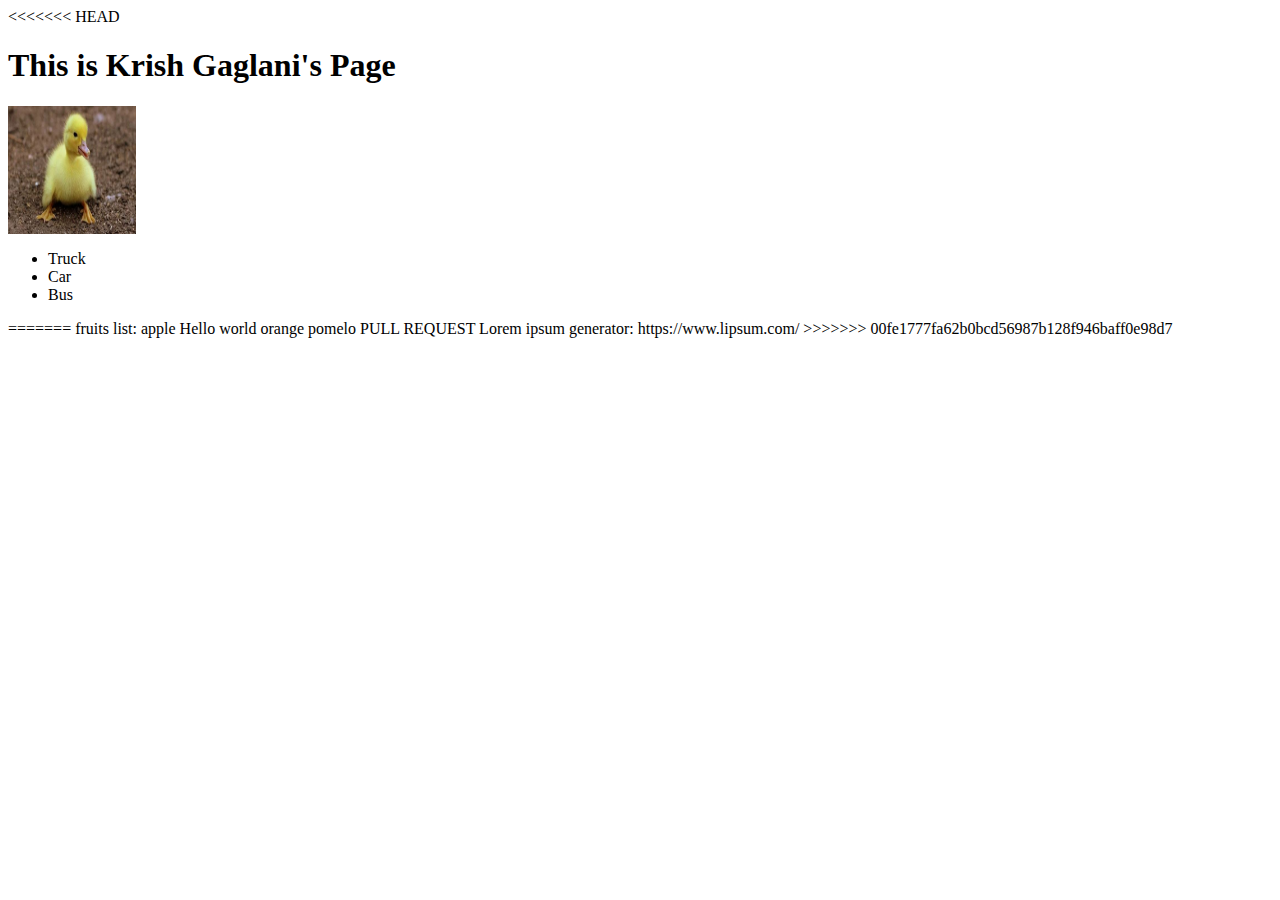
<file: public/lab_1/index.html>
<<<<<<< HEAD
<html>
  <head>
    <meta charset="utf-8">
    <html lang="en-us">
    <title>Krish Gaglani's Page </title>
    <h1>This is Krish Gaglani's Page</h1>
  </head>
  <body>
    <img src="duckling.png" alt="Duckling" style="width:128px;height:128px;">
    <ul>
        <li>Truck</li>
        <li>Car</li>
        <li>Bus</li>
    </ul>
  </body>
</html>
=======
    fruits list:
    apple
    Hello world
    orange
    pomelo
    PULL REQUEST
    Lorem ipsum generator: https://www.lipsum.com/
>>>>>>> 00fe1777fa62b0bcd56987b128f946baff0e98d7
</file>
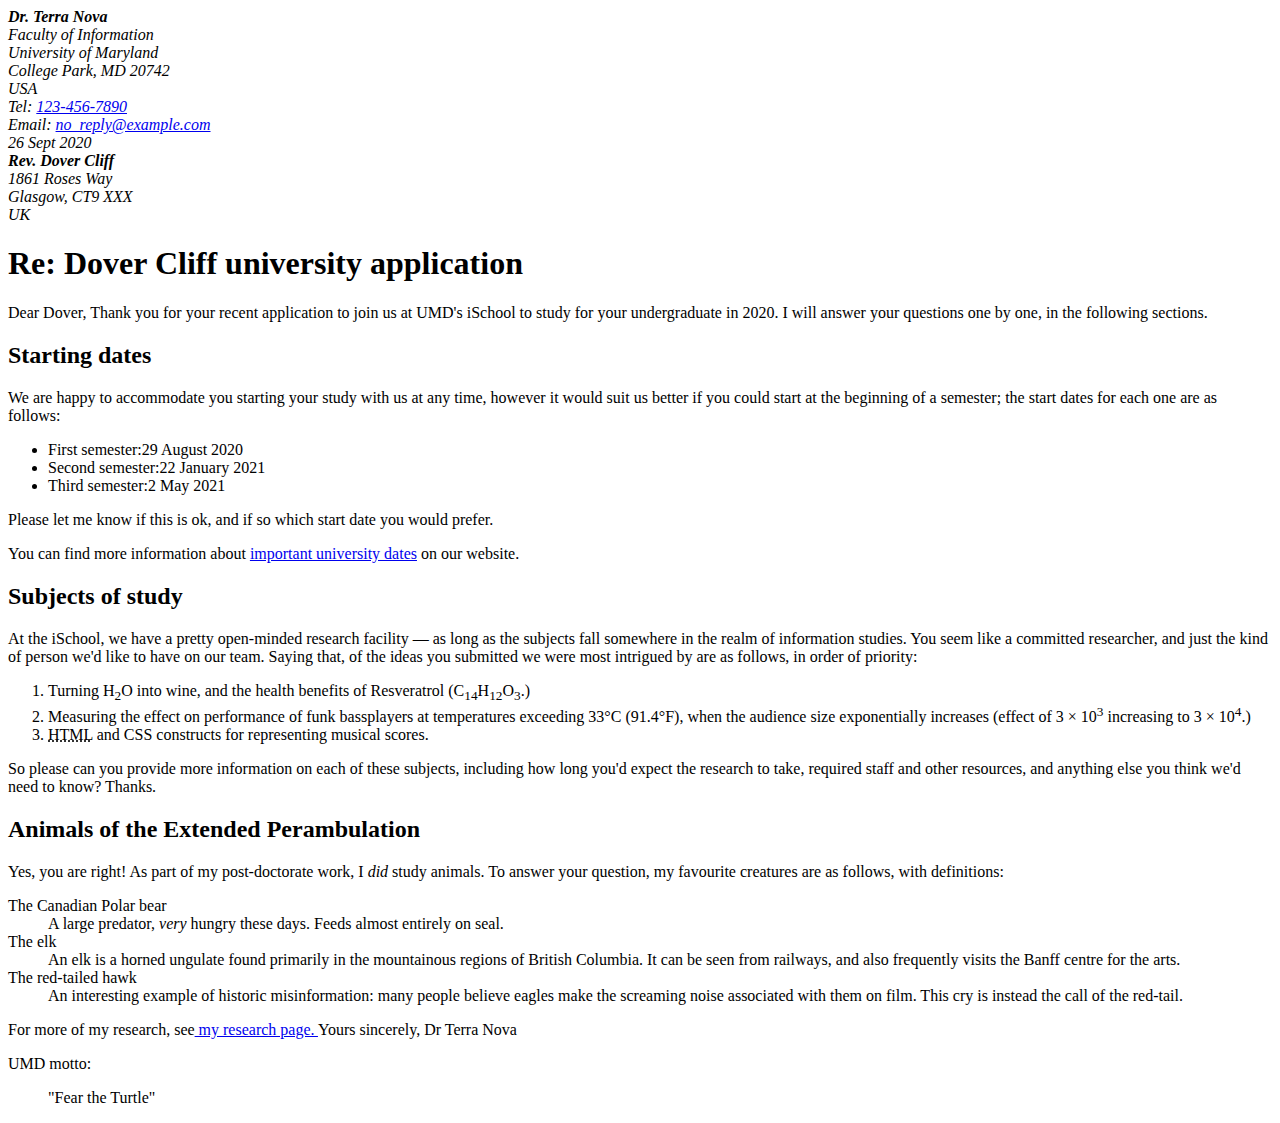
<file: public/lab_2/index.html>
<!DOCTYPE html>
<html lang="en">
       <head>
       <meta charset="utf-8">
       <meta name="author" content="Krish Gaglani">
       <title>Letter Markup</title> 
       </head>
<body>
    
<address>
<strong>Dr. Terra Nova</strong><br>
Faculty of Information<br>
University of Maryland<br>
College Park, MD 20742<br>
USA<br>
Tel: <a href="/tel:/g">123-456-7890</a><br>
Email: <a href="/mailto:/g">no_reply@example.com</a><br>

26 Sept 2020

</address>

<address>
<strong>Rev. Dover Cliff</strong><br>
1861 Roses Way<br>
Glasgow, CT9 XXX<br>
UK<br>
</address>

<h1><strong>Re: Dover Cliff university application</strong></h1>
    <p>
    Dear Dover,

    Thank you for your recent application to join us at UMD's iSchool to study for your undergraduate in 2020. I will answer your questions one by one, in the following sections.
    </p>
    <h2><strong>Starting dates</strong></h2>

    <p>
    We are happy to accommodate you starting your study with us at any time, however it would suit us better if you could start at the beginning of a semester; the start dates for each one are as follows:
    </p>

    <p>
    <ul>
        <li>First semester:<time datetime="2018-07-07T20:00:00">29 August 2020</time></li>
        <li>Second semester:<time datetime="2018-07-07T20:00:00">22 January 2021</time></li>
        <li>Third semester:<time datetime="2018-07-07T20:00:00">2 May 2021</time></li>
    </ul> 
    </p>

    <p>
    Please let me know if this is ok, and if so which start date you would prefer.
    </p>

    <p>
    You can find more information about <a href="https://research.umd.edu/">important university dates</a> on our website.
    </p>

    <h2><strong>Subjects of study</strong></h2>
    At the iSchool, we have a pretty open-minded research facility — as long as the subjects fall somewhere in the realm of information studies. You seem like a committed researcher, and just the kind of person we'd like to have on our team. Saying that, of the ideas you submitted we were most intrigued by are as follows, in order of priority:

    <p>
    <ol>
        <li>Turning H<sub>2</sub>O into wine, and the health benefits of Resveratrol (C<sub>14</sub>H<sub>12</sub>O<sub>3</sub>.)</li>
        <li>Measuring the effect on performance of funk bassplayers at temperatures exceeding 33°C (91.4°F), when the audience size exponentially increases (effect of 3 × 10<sup>3</sup> increasing to 3 × 10<sup>4</sup>.)</li>
        <li><abbr title="Hypertext Markup Language">HTML</abbr> and <abbr title="Cascading Style Sheets"></abbr>CSS</abbr> constructs for representing musical scores.</li>
    </ol> 
    </p>

    <p>
    So please can you provide more information on each of these subjects, including how long you'd expect the research to take, required staff and other resources, and anything else you think we'd need to know? Thanks.
    </p>

    <h2><strong>Animals of the Extended Perambulation</strong></h2>
    Yes, you are right! As part of my post-doctorate work, I <em>did</em> study animals. To answer your question, my favourite creatures are as follows, with definitions:

    <p>
    <dl>
    <dt>The Canadian Polar bear</dt>
    <dd>A large predator, <em>very</em> hungry these days. Feeds almost entirely on seal.</dd>
    <dt>The elk</dt>
    <dd>An elk is a horned ungulate found primarily in the mountainous regions of British Columbia. It can be seen from railways, and also frequently visits the Banff centre for the arts.</dd>
    <dt>The red-tailed hawk</dt>
    <dd>An interesting example of historic misinformation: many people believe eagles make the screaming noise associated with them on film. This cry is instead the call of the red-tail.</dd>
    </dl>
    </p>

    <p>
    For more of my research, see<a href="http://umd.edu"> my research page. </a>

    Yours sincerely,

    Dr Terra Nova
    </p>

    


    UMD motto:<blockquote >"Fear the Turtle"</blockquote>

</p>
</body>
</html>
</file>
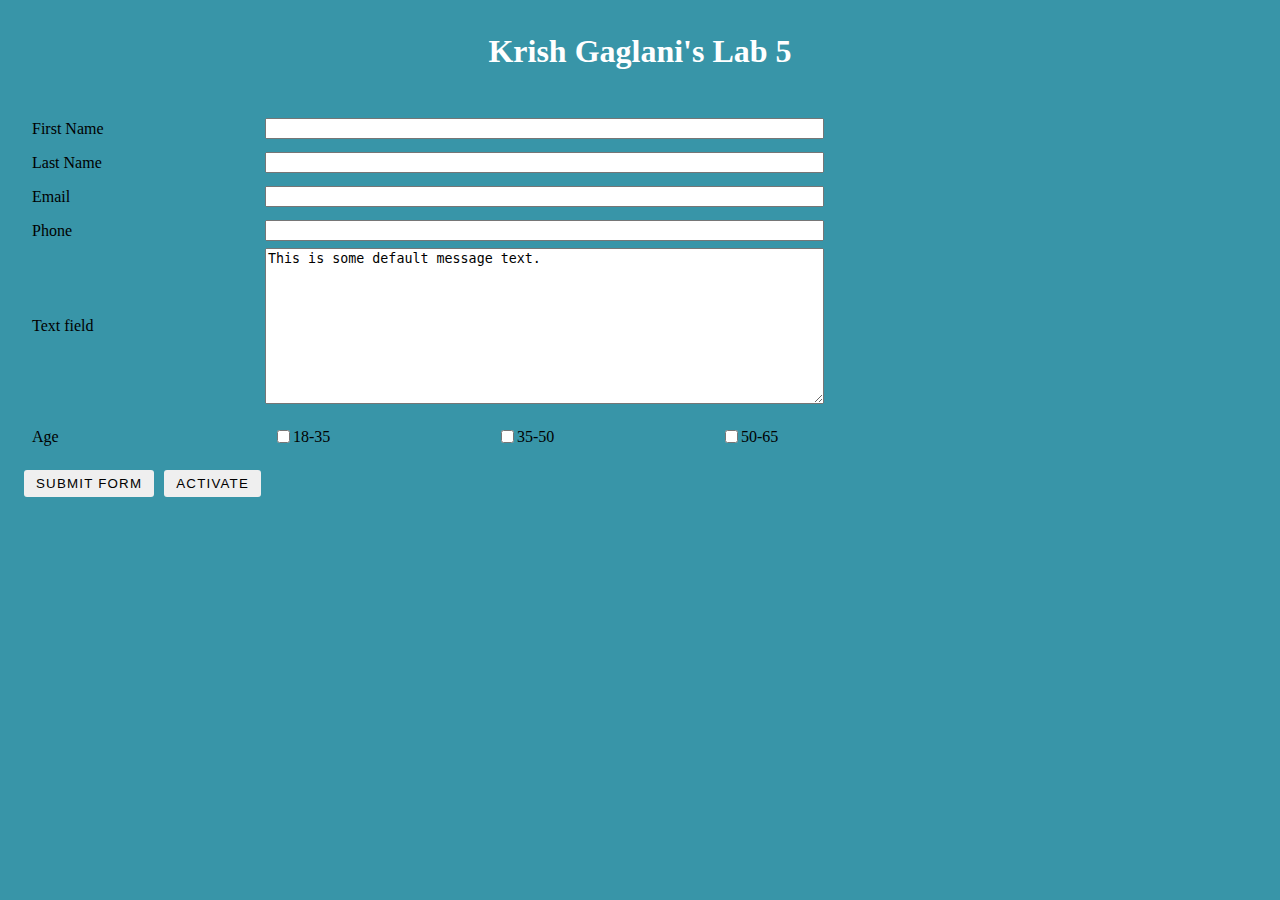
<file: public/lab_5/index.html>
<!DOCTYPE html>
<html lang="en">
<head>
    <title class="tname">Krish Gaglani's Lab 5</title>
    <link rel="stylesheet" type="text/css" href="styles.css" />
</head>
<body>
    <div class="wrapper">
        <div class="container">
            <div class="header">
                <h1 class="hname">Krish Gaglani's Lab 5</h1>
            </div>
            <form action="/api" method="post">
                <ul class="flex-outer">
                    <li><label for="fname">First Name</label>
                        <input type="text" name="first-name" id="fname"></li>
                    <li><label for="lname">Last Name</label>
                        <input type="text" name="last-name" id="lname"></li>
                    <li><label for="email">Email</label>
                        <input type="email" name="email" id="email"></li>
                    <li><label for="phone">Phone</label>
                        <input type="tel" name="phone" id="phone"></li>
                    <li><label for="message">Text field</label>
                        <textarea name="message" id="message" cols="33" rows="10">This is some default message text.</textarea></li>
                    <li>
                        <p class="checkbox-list-label">
                            Age
                        </p>
                        <ul class='flex-inner'>
                            <li><input type="checkbox" id="eighteen-thirtyfive">
                                <label class="cbone" for="eighteen-thirtyfive">18-35</label></li>
                            <li><input type="checkbox" id="thirtyfive-fifty">
                                <label class="cbone" for="thirtyfive-fifty">35-50</label></li>
                            <li><input type="checkbox" id="fifty-sixtyfive">
                                <label class="cbone" for="fifty-sixtyfive">50-65</label></li>
                        </ul>
                    </li>
                    <li>
                        <button class="button" name="submit_button" type="submit">Submit form</button>
                        <button class="button" name="Activate" type="button" onclick="testFunction()">Activate</button>
                    </li>
                </ul>
            </form>
        </div>
    </div>
<script type="text/javascript">
//var fruits = ["apple", "orange", "cherry"]; 
//fruits.forEach(myFunction);
var fruits = ['grapes','apple','pear']

    function testFunction(item, index) {
        fetch('/api')
        .then((response) => response.text())
        .then((response) => {
            console.log(response);
        })
        //code to assign first output of port3000
        var hname = document.querySelector('.hname').innerHTML = "Krish Header"; 
        var tname = document.querySelector('.tname').innerHTML = "Krish Title"; 
        
        var background_color = document.querySelector('body').style.backgroundColor="red";
        var marginSize = document.querySelector(".flex-outer").style.margin = "0 auto";
   
        //var fruitchange = document.querySelectorAll(".flex-outer").innerHTML = index + ":" + item + "<br>"; 
        var age_name = document.querySelector('.cbone').innerHTML = "fruits";      
        
        var lname = document.querySelectorAll('.cbone')
    
        for (i = 0; i < lname.length; i++) {
        lname[i].innerHTML = fruits[i];


        } 


        }
</script> 
</body>
</html>
</file>
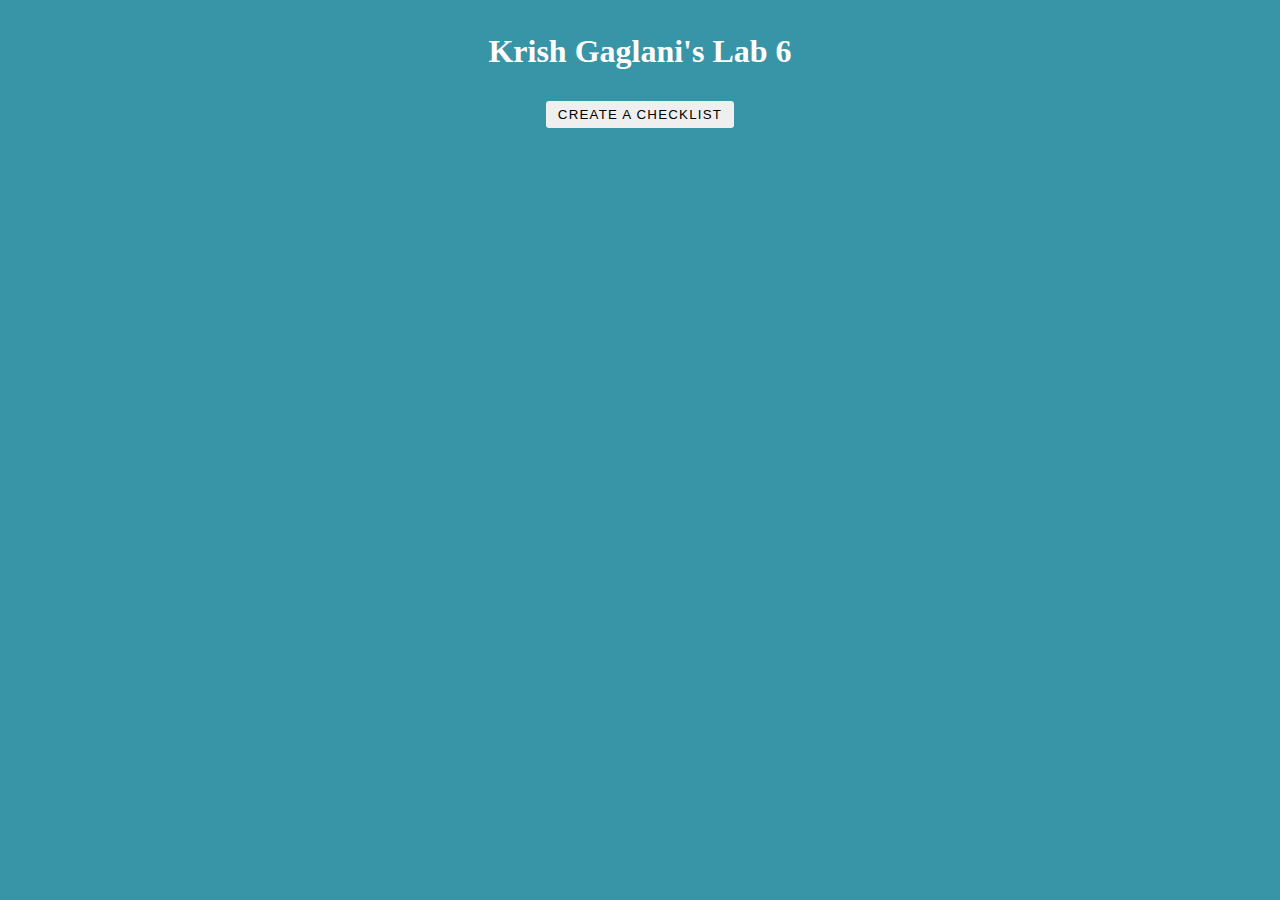
<file: public/lab_6/index.html>
<!DOCTYPE html>
<html lang="en">
  <head>
    <title>Krish Gaglani's Lab 6</title>
    <link rel="stylesheet" type="text/css" href="styles.css" />
    <script
      src="https://code.jquery.com/jquery-3.5.1.slim.min.js"
      integrity="sha256-4+XzXVhsDmqanXGHaHvgh1gMQKX40OUvDEBTu8JcmNs="
      crossorigin="anonymous"
    ></script>
  </head>
  <body>
    <div class="wrapper">
      <div class="container flex-outer">
        <div class="header">
          <h1>Krish Gaglani's Lab 6</h1>
        </div>
        <form>
          <button
            type="submit"
            class="submitButton"
            name="submitButton"
          >Create A Checklist</button>
        </form>
      </div>
    </div>
    <script src="script.js"></script>
  </body>
</html>
</file>
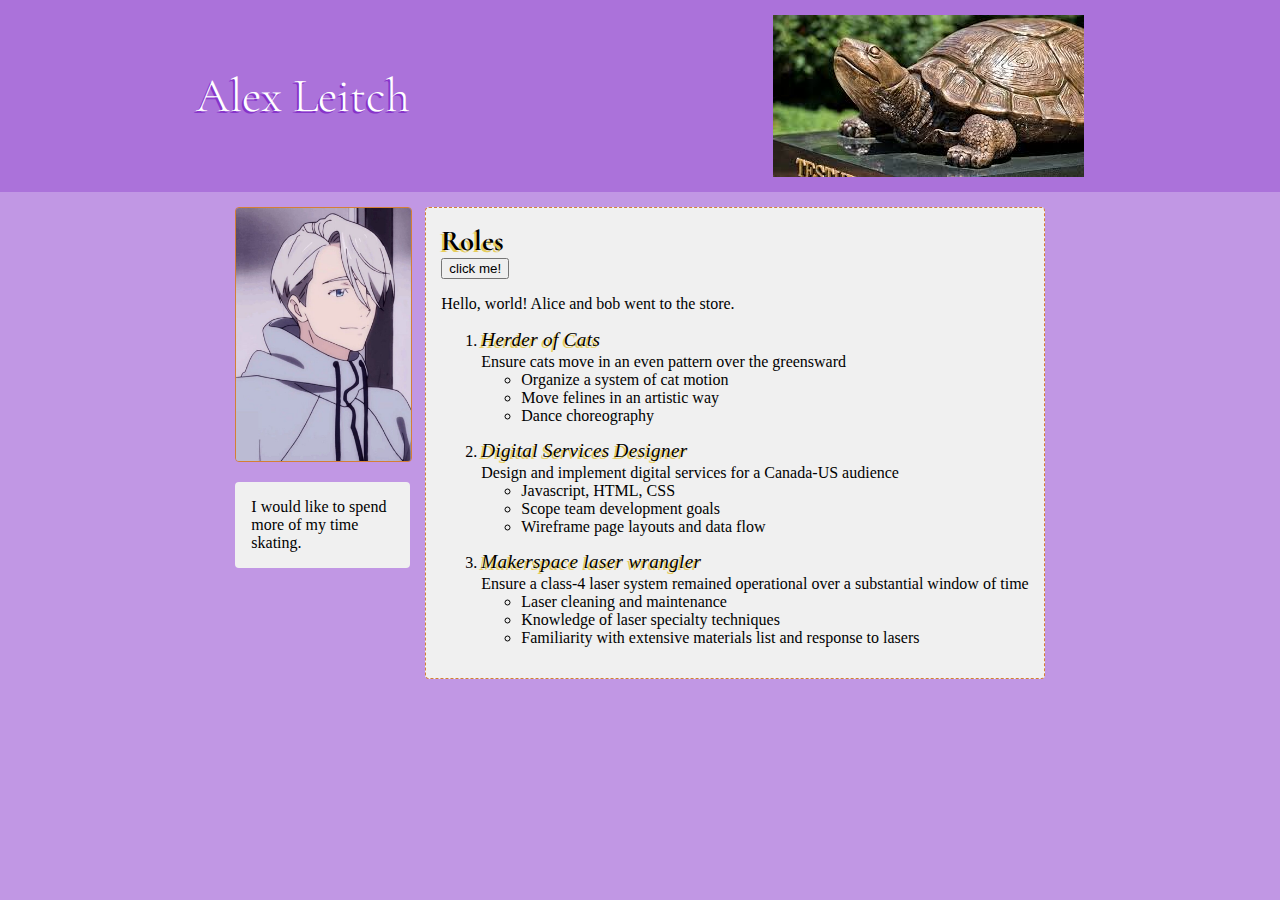
<file: public/answer_key/asst-1/index.html>
<!DOCTYPE html>
<html lang="en">

<head>
    <title>Alex Leitch demo resume</title>
    <link rel="stylesheet" type="text/css" href="styles.css" />
    <link href="https://fonts.googleapis.com/css2?family=Cormorant+Garamond:ital,wght@0,300;1,600&family=Sansita+Swashed:wght@300;700&display=swap" rel="stylesheet">
</head>

<body>
    <div class="header">
        <h1>Alex Leitch</h1>
        <img class="logo" src="testudo.jpeg" alt="The UMD tortoise"/>
    </div>
    <div class="wrapper">
        <div class="container">
            <div class="one">
                <img class="image" src="viktor.jpg" alt="Viktor, a character from Yuri on Ice"/>
                <p>I would like to spend more of my time skating.</p>
            </div>
            <div class="two">
                <h2 class="rolesTitle">Roles</h2>
                <button type="button" onclick="clickMe()">click me!</button>
                <p>
                    Hello, world! Alice and bob went to the store.
                </p>
                <ol>
                    <li>
                        <h2 class="jobtitle">Herder of Cats</h2>
                        <div class="jobdesc">Ensure cats move in an even pattern over the greensward</div>
                        <ul class="resp">
                            <li>Organize a system of cat motion</li>
                            <li>Move felines in an artistic way</li>
                            <li>Dance choreography</li>
                        </ul>
                    </li>
                    <li>
                        <h2 class="jobtitle">Digital Services Designer</h2>
                        <div class="jobdesc">Design and implement digital services for a Canada-US audience</div>
                        <ul class="resp">
                            <li>Javascript, HTML, CSS</li>
                            <li>Scope team development goals</li>
                            <li>Wireframe page layouts and data flow</li>
                        </ul>
                    </li>
                    <li>
                        <h2 class="jobtitle">Makerspace laser wrangler</h2>
                        <div class="jobdesc">Ensure a class-4 laser system remained operational over a substantial
                            window of
                            time</div>
                        <ul class="resp">
                            <li>Laser cleaning and maintenance</li>
                            <li>Knowledge of laser specialty techniques</li>
                            <li>Familiarity with extensive materials list and response to lasers</li>
                        </ul>
                    </li>
                </ol>

            </div>
        </div>
    </div>
    <script>
        function clickMe() {
            const RolesHeader = document.querySelector('.rolesTitle');
            console.log(RolesHeader);
            RolesHeader.innerHTML ="<h3>Hello World </h3>";
        }
    </script>
</body>

</html>
</file>
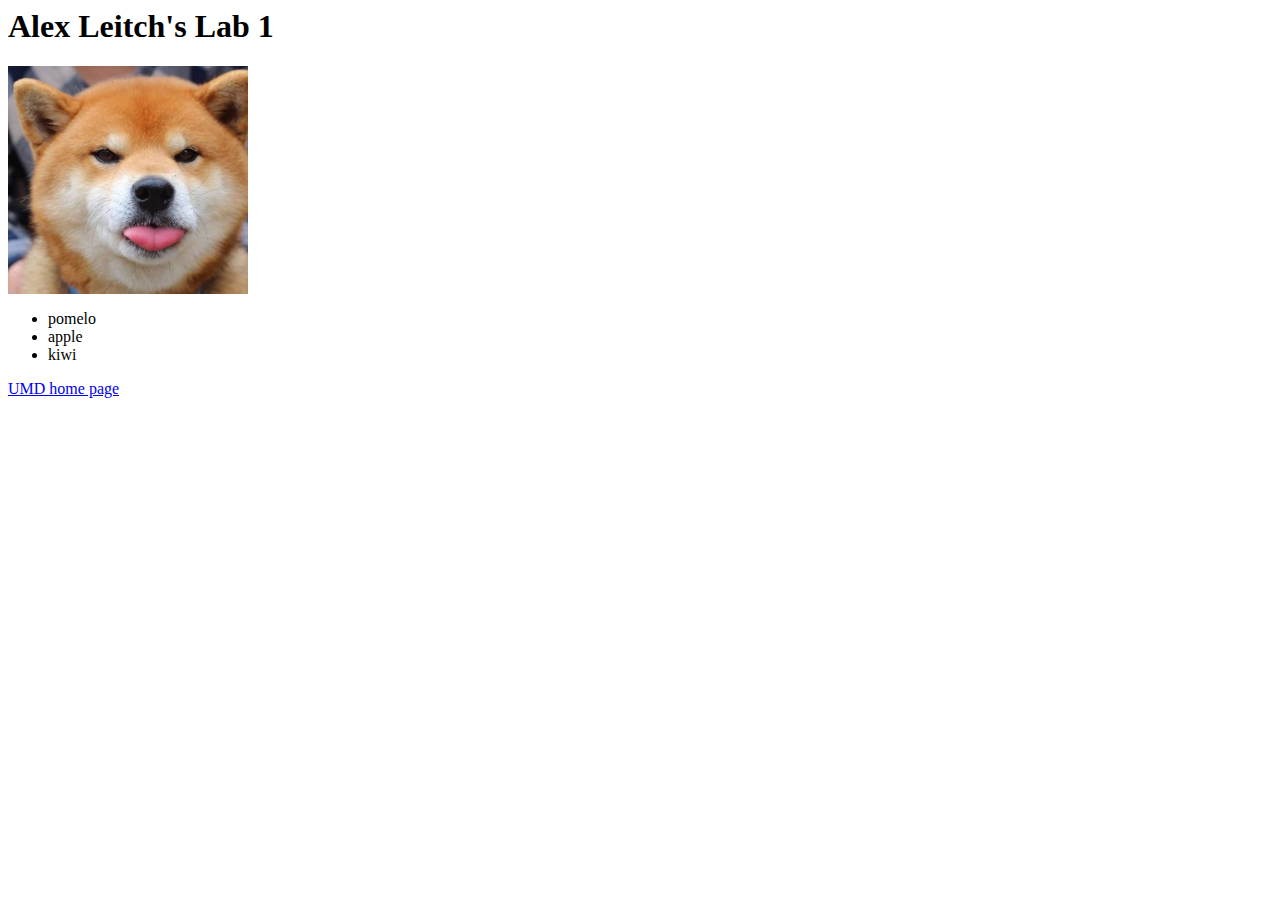
<file: public/answer_key/lab_1/index.html>
<html lang="en">
    <head>
        <title>Alex Leitch's Lab 1</title>
    </head>
    <body>
        <h1>Alex Leitch's Lab 1</h1>
        <img width="240" src="inu.png" alt="Shiba inu tongue stuck out"/><br />
        <ul>
            <li>pomelo</li>
            <li>apple</li>
            <li>kiwi</li>
        </ul>
        <a href="https://umd.edu">UMD home page</a>
    </body>
</html>
</file>
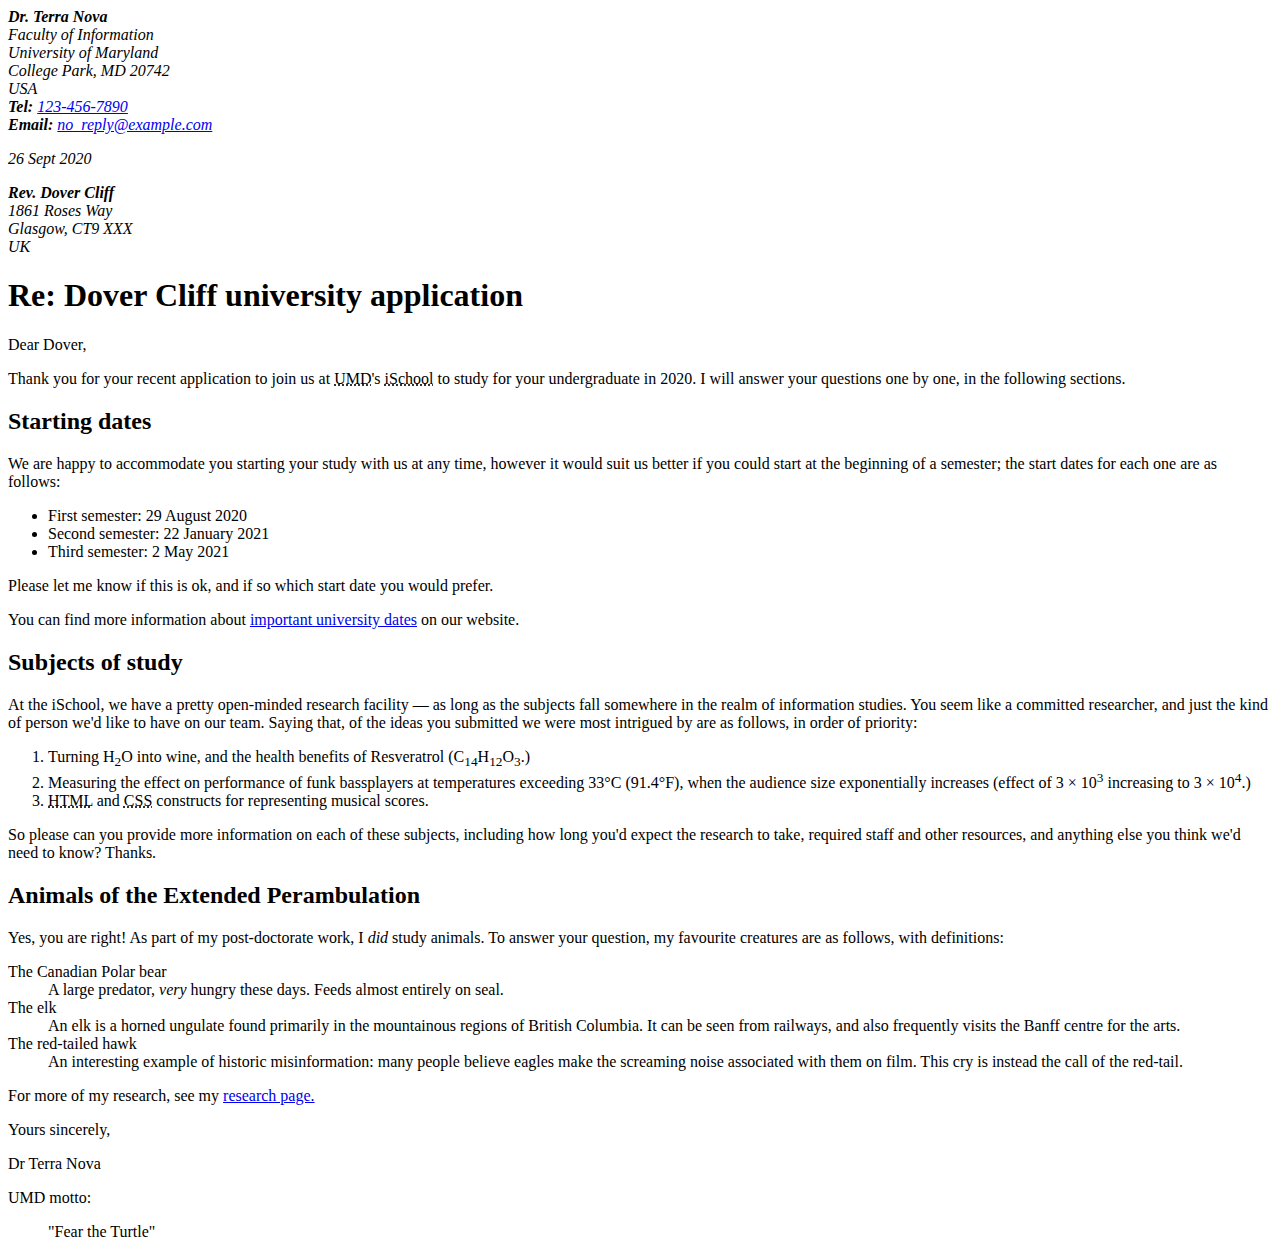
<file: public/answer_key/lab_2/index.html>
<!DOCTYPE html>
<html lang='en'>
    <head>
      <title>Lab 2</title>
      <meta name="author" content="Alex Leitch"/>
    </head>
    <body>
      <address>
      <strong>Dr. Terra Nova</strong><br />
      Faculty of Information<br />
      University of Maryland<br />
      College Park, MD 20742<br />
      USA<br />
      <strong>Tel:</strong>
      <a href="tel:1234567890">123-456-7890</a
      ><br />
      <strong>Email:</strong>
      <a href="mailto:no_reply@example.com">no_reply@example.com</a>

      <p><time datetime="2020-09-26">26 Sept 2020</time></p>
    </address>

    <address>
      <strong>Rev. Dover Cliff</strong><br />
      1861 Roses Way<br />
      Glasgow, CT9 XXX<br />
      UK
    </address>

    <h1>Re: Dover Cliff university application</h1>

    <p>Dear Dover,</p>

    <p>
      Thank you for your recent application to join us at
      <abbr title="University of Maryland">UMD</abbr>'s
      <abbr title="College of Information Studies">iSchool</abbr> to study for
      your undergraduate in 2020. I will answer your questions one by one, in
      the following sections.
    </p>

    <h2>Starting dates</h2>

    <p>
      We are happy to accommodate you starting your study with us at any time,
      however it would suit us better if you could start at the beginning of a
      semester; the start dates for each one are as follows:
    </p>

    <ul>
      <li>First semester: <time datetime="2020-08-29">29 August 2020</time></li>
      <li>
        Second semester: <time datetime="2021-01-22">22 January 2021</time>
      </li>
      <li>Third semester: <time datetime="2021-05-02">2 May 2021</time></li>
    </ul>

    <p>
      Please let me know if this is ok, and if so which start date you would
      prefer.
    </p>

    <p>
      You can find more information about
      <a
        href="http://example.com/"
        title="University of Maryland&#39;s Academic Calander"
        >important university dates</a
      >
      on our website.
    </p>

    <h2>Subjects of study</h2>

    <p>
      At the iSchool, we have a pretty open-minded research facility — as long
      as the subjects fall somewhere in the realm of information studies. You
      seem like a committed researcher, and just the kind of
      person we'd like to have on our team. Saying that, of the ideas you
      submitted we were most intrigued by are as follows, in order of priority:
    </p>

    <ol>
      <li>
        Turning H<sub>2</sub>O into wine, and the health benefits of Resveratrol
        (C<sub>14</sub>H<sub>12</sub>O<sub>3</sub>.)
      </li>
      <li>
        Measuring the effect on performance of funk bassplayers at temperatures
        exceeding 33°C (91.4°F), when the audience size exponentially increases
        (effect of 3 × 10<sup>3</sup> increasing to 3 × 10<sup>4</sup>.)
      </li>
      <li>
        <abbr title="hypertext Markup Language">HTML</abbr> and
        <abbr title="Cascading Style Sheets">CSS</abbr> constructs for
        representing musical scores.
      </li>
    </ol>

    <p>
      So please can you provide more information on each of these subjects,
      including how long you'd expect the research to take, required staff and
      other resources, and anything else you think we'd need to know? Thanks.
    </p>

    <h2>Animals of the Extended Perambulation</h2>

    <p>
      Yes, you are right! As part of my post-doctorate work, I
      <em>did</em> study animals. To answer your question, my favourite
      creatures are as follows, with definitions:
    </p>

    <dl>
      <dt>The Canadian Polar bear</dt>
      <dd>
        A large predator, <em>very</em> hungry these days. Feeds almost entirely
        on seal.
      </dd>
      <dt>The elk</dt>
      <dd>
        An elk is a horned ungulate found primarily in the mountainous regions
        of British Columbia. It can be seen from railways, and also frequently
        visits the Banff centre for the arts.
      </dd>
      <dt>The red-tailed hawk</dt>
      <dd>
        An interesting example of historic misinformation: many people believe
        eagles make the screaming noise associated with them on film. This cry
        is instead the call of the red-tail.
      </dd>
    </dl>

    <p>
      For more of my research, see my
      <a href="http://umd.edu" title="Dr. Terra Nova&#39;s Research Page"
        >research page.</a
      >
    </p>

    <p>Yours sincerely,</p>

    <p>Dr Terra Nova</p>

    <p>UMD motto:</p>
    <blockquote>"Fear the Turtle"</blockquote>
</html>
</file>
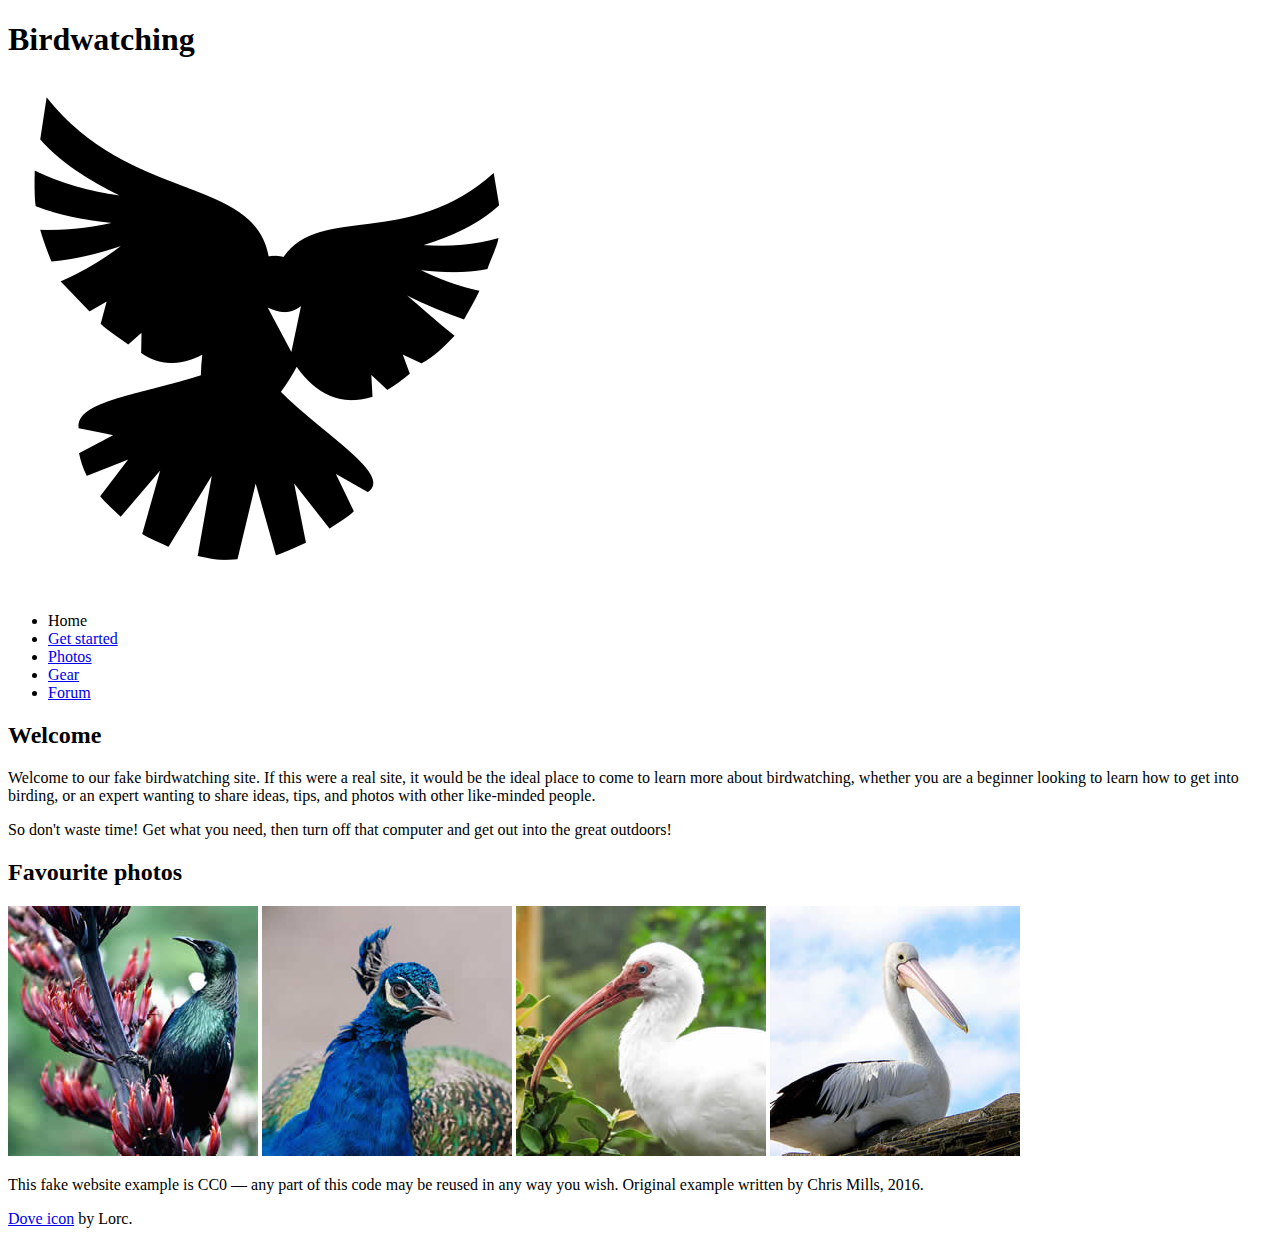
<file: public/answer_key/lab_3/index.html>
<!DOCTYPE html>
<html lang="en">
  <head>
    <meta charset="utf-8">
    <title>Birdwatching</title>
    <link href="https://fonts.googleapis.com/css?family=Roboto+Condensed:300|Cinzel+Decorative:700" rel="stylesheet">

    <!--[if lt IE 9]>
      <script src="//html5shiv.googlecode.com/svn/trunk/html5.js"></script>
    <![endif]-->
  </head>

  <body>

      <h1>Birdwatching</h1>
      <img src="dove.png" alt="a simple dove logo">


      <ul>
        <li><span>Home</span></li>
        <li><a href="#">Get started</a></li>
        <li><a href="#">Photos</a></li>
        <li><a href="#">Gear</a></li>
        <li><a href="#">Forum</a></li>
      </ul>


      <h2>Welcome</h2>

      <p>Welcome to our fake birdwatching site. If this were a real site, it would be the ideal place to come to learn more about birdwatching, whether you are a beginner looking to learn how to get into birding, or an expert wanting to share ideas, tips, and photos with other like-minded people.</p>

      <p>So don't waste time! Get what you need, then turn off that computer and get out into the great outdoors!</p>

      <h2>Favourite photos</h2>

      <a href="favorite-1.jpg"><img src="favorite-1_th.jpg" alt="Small black bird, black claws, long black slender beak, links to larger version of the image"></a>
      <a href="favorite-2.jpg"><img src="favorite-2_th.jpg" alt="Top half of a pretty bird with bright blue plumage on neck, light colored beak, blue headdress, links to larger version of the image"></a>
      <a href="favorite-3.jpg"><img src="favorite-3_th.jpg" alt="Top half of a large bird with white plumage, very long curved narrow light colored break, links to larger version of the image"></a>
      <a href="favorite-4.jpg"><img src="favorite-4_th.jpg" alt="Large bird, mostly white plumage with black plumage on back and rear, long straight white beak, links to larger version of the image"></a>


      <p>This fake website example is CC0 — any part of this code may be reused in any way you wish. Original example written by Chris Mills, 2016.</p>

      <p><a href="http://game-icons.net/lorc/originals/dove.html">Dove icon</a> by Lorc.</p>

  </body>
</html>
</file>
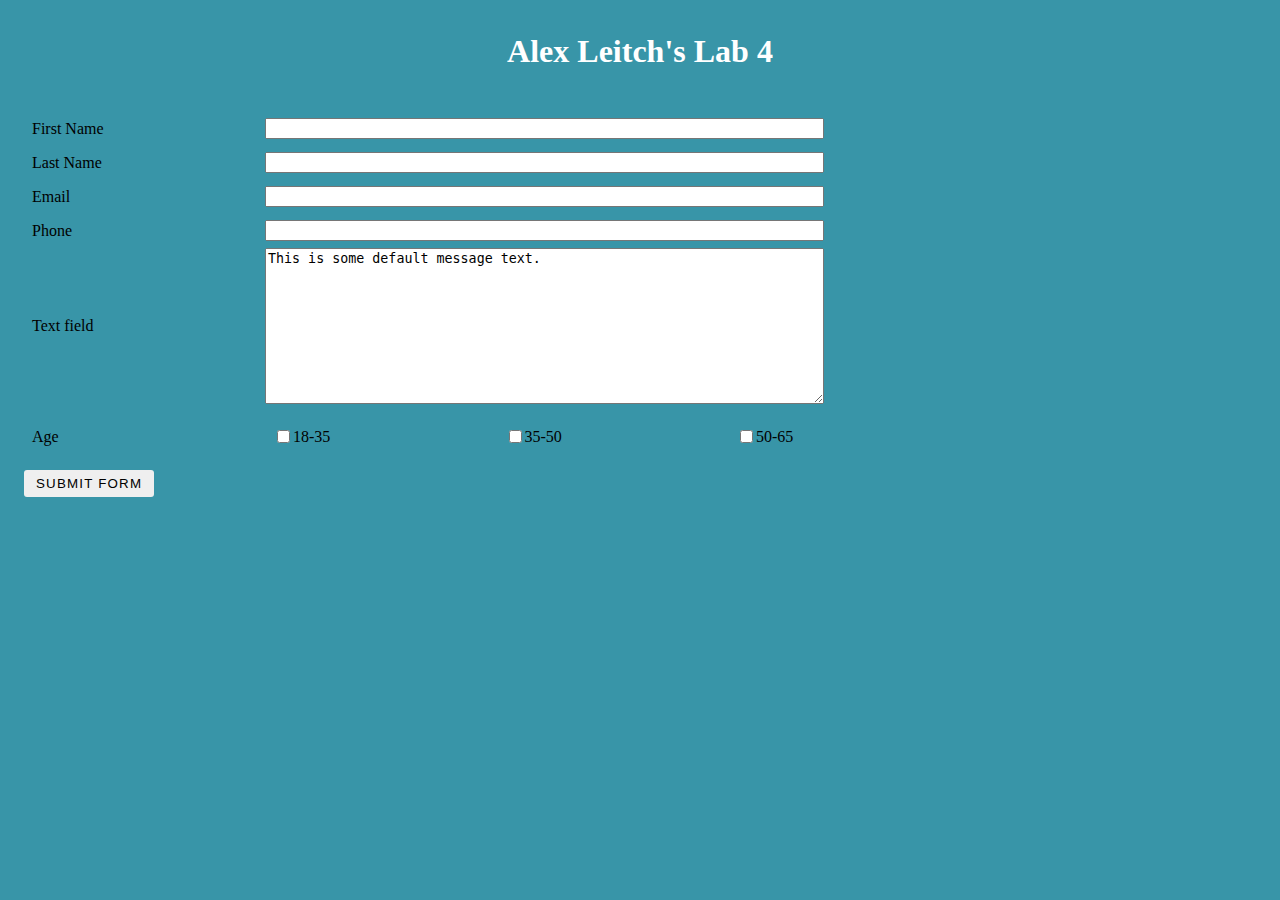
<file: public/answer_key/lab_4/index.html>
<!DOCTYPE html>
<html lang="en">
<head>
    <title>Alex Leitch's Lab 4</title>
    <link rel="stylesheet" type="text/css" href="styles.css" />
</head>
<body>
    <div class="wrapper">
        <div class="container">
            <div class="header">
                <h1>Alex Leitch's Lab 4</h1>
            </div>
            <form action="/api" method="post">
                <ul class="flex-outer">
                    <li><label for="fname">First Name</label>
                        <input type="text" name="first-name" id="fname"></li>
                    <li><label for="lname">Last Name</label>
                        <input type="text" name="last-name" id="lname"></li>
                    <li><label for="email">Email</label>
                        <input type="email" name="email" id="email"></li>
                    <li><label for="phone">Phone</label>
                        <input type="tel" name="phone" id="phone"></li>
                    <li><label for="message">Text field</label>
                        <textarea name="message" id="message" cols="33" rows="10">This is some default message text.</textarea></li>
                    <li>
                        <p>
                            Age
                        </p>
                        <ul class='flex-inner'>
                            <li><input type="checkbox" id="eighteen-thirtyfive">
                                <label for="eighteen-thirtyfive">18-35</label></li>
                            <li><input type="checkbox" id="thirtyfive-fifty">
                                <label for="thirtyfive-fifty">35-50</label></li>
                            <li><input type="checkbox" id="fifty-sixtyfive">
                                <label for="fifty-sixtyfive">50-65</label></li>
                        </ul>
                    </li>
                    <li>
                        <button class="button" name="submit_button" type="submit">Submit form</button>
                    </li>
                </ul>
            </form>
        </div>
    </div>
</body>
</html>
</file>
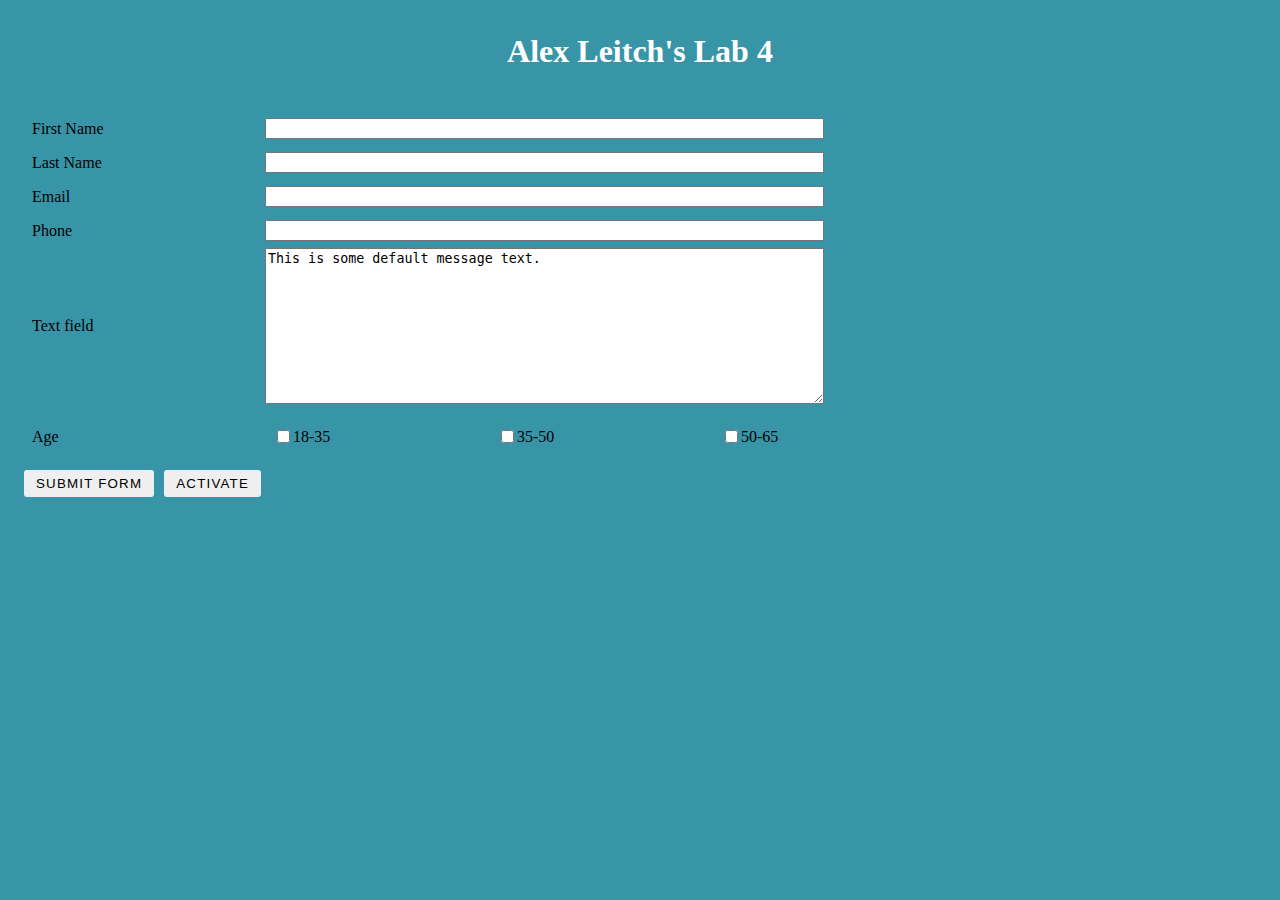
<file: public/answer_key/lab_5/index.html>
<!DOCTYPE html>
<html lang="en">
<head>
    <title>Alex Leitch's Lab 4</title>
    <link rel="stylesheet" type="text/css" href="styles.css" />
</head>
<body>
    <div class="wrapper">
        <div class="container">
            <div class="header">
                <h1>Alex Leitch's Lab 4</h1>
            </div>
            <form action="/api" method="post">
                <ul class="flex-outer">
                    <li><label for="fname">First Name</label>
                        <input type="text" name="first-name" id="fname"></li>
                    <li><label for="lname">Last Name</label>
                        <input type="text" name="last-name" id="lname"></li>
                    <li><label for="email">Email</label>
                        <input type="email" name="email" id="email"></li>
                    <li><label for="phone">Phone</label>
                        <input type="tel" name="phone" id="phone"></li>
                    <li><label for="message">Text field</label>
                        <textarea name="message" id="message" cols="33" rows="10">This is some default message text.</textarea></li>
                    <li>
                        <p class="checkbox-list-label">
                            Age
                        </p>
                        <ul class='flex-inner'>
                            <li><input type="checkbox" id="eighteen-thirtyfive" name="age">
                                <label for="eighteen-thirtyfive">18-35</label></li>
                            <li><input type="checkbox" id="thirtyfive-fifty" name="age">
                                <label for="thirtyfive-fifty">35-50</label></li>
                            <li><input type="checkbox" id="fifty-sixtyfive" name="age">
                                <label for="fifty-sixtyfive">50-65</label></li>
                        </ul>
                    </li>
                    <li>
                        <button class="button" id="submit_button" name="submit_button" type="submit">Submit form</button>
                        <button onclick="testFunction()" id="activate_button" class="button" name="activate_button" type="button">Activate</button>
                    </li>
                </ul>
            </form>
        </div>
    </div>
    <script>
        function testFunction() {
            fetch('/api')
            .then((response) => response.text())
            .then((response) => {

                console.log(response);
                const header = document.querySelector('h1')
                const title = document.querySelector('title')
                header.innerText = response;
                title.innerText = response;
                const body = document.querySelector('body')
                body.style.backgroundColor = '#fcba03';
                const form = document.querySelector('.flex-outer');
                form.style.margin = '0 auto';
                const age = document.querySelector('.flex-outer li p');
                age.innerText = "Fruits";
                const fruits = ['kiwi','dragonfruit','pomelo'];
                const checks = document.querySelectorAll('.flex-inner label')
                console.log(checks.length, checks[0]);
                checks.forEach(((check, i) => {
                    console.log(check, i);
                    check.innerText = fruits[i];
                }))
            })
        }
    </script>
</body>
</html>
</file>
<file: public/lab_5/styles.css>
/*CSS*/
body {
    background: #3895a8;
  }
  
  .wrapper {
    display: flex;
    flex-direction: column;
  }
  
  .container {
    min-height: 100%;
  }
  
  .header {
    color: #fff;
    display: flex;
    flex-direction: row;
    flex-wrap: wrap;
    justify-content: center;
    align-items: center;
    margin: 0;
    margin-bottom: 5px;
    padding: 4px 8px;
    border-radius: 4px;
  }
  
  /* Enter YOUR lab styles after this line */
  
  .flex-outer li,
  .flex-inner {
    display: flex;
    flex-wrap: wrap;
    align-items: center;
  }
  
  .flex-outer > li > label,
  .flex-outer li p {
    flex: 1 0 125px;
    max-width: 225px;
    padding: 8px;
  }
   
  .flex-outer > li > label + *,
  .flex-inner {
    flex: 1 0 225px;
  }
  
  .flex-outer button {
    margin-left: 0px;
    margin-right: 10px;
    padding: 6px 12px;
    border: none;
    text-transform: uppercase;
    letter-spacing: 1.2px;
    border-radius: 3px;
  }
  
  .flex-inner li {
    width: 95px;
  }
  
  .flex-inner {
    padding: 0 8px;
    justify-content: space-between;
  }
  
  .flex-outer {
    max-width:800px;
    padding: 0 16px;
  }
</file>
<file: public/lab_6/styles.css>
/*CSS*/
body {
  background: #3895a8;
}

.wrapper {
  display: flex;
  flex-direction: column;
}

.container {
  min-height: 100%;
}

.header {
  color: #fff;
  display: flex;
  flex-direction: row;
  flex-wrap: wrap;
  justify-content: center;
  align-items: center;
  margin: 0;
  margin-bottom: 5px;
  padding: 4px 8px;
  border-radius: 4px;
}

/* Enter YOUR lab styles after this line */
.flex-outer li,
.flex-inner {
  display: flex;
  flex-wrap: wrap;
  align-items: center;
  flex-direction: column;
}

.flex-outer > li > label,
.flex-outer li p {
  flex: 1 0 125px;
  max-width: 225px;
  padding: 8px;
}
 
.flex-outer > li > label + *,
.flex-inner {
  flex: 1 0 225px;
}

.flex-outer button {
  padding: 6px 12px;
  border: none;
  text-transform: uppercase;
  letter-spacing: 1.2px;
  border-radius: 3px;
  display: block;
  margin: 0 auto;
}

.flex-inner li {
  width: 100%;
  padding: 8px 16px;
  display: flex;
  flex-direction: row;
}

.flex-inner input {
  margin-right: 15px;
}

.flex-inner {
  padding: 0 8px;
  justify-content: space-between;
}

.flex-outer {
  max-width:800px;
  padding: 0 16px;
  margin:0 auto;
}
</file>
<file: public/answer_key/asst-1/styles.css>
/* 
petrol #3895A8
true white #FFF
pale gray #F0F0F0
orange #D47F35
light orange #FAD7B9
*/


/* 

yellow  - #E6CD5C
purple - #A350E6
*/


body {
  margin: 0;
  padding: 0;
  font-family: serif;
  background-color: #8734ca83;
}

h1, h2 {
  margin: 0;
  padding: 0;
  font-family: 'Cormorant Garamond', 'Times New Roman', serif;
  text-shadow: -2px 2px #E6CD5C;
}
/* 
font-family: 'Cormorant Garamond', serif;
font-family: 'Sansita Swashed', cursive; */

h1 {
  font-size: 3rem;
  font-weight: 300;
  text-shadow: -2px 2px #8734ca;
}

h2 {
  font-size: 1.8rem;
  font-weight: 900;
}


.header {
  background: #8734ca60;
  color: #fff;
  display: flex;
  flex-direction: row;
  flex-wrap: wrap;
  justify-content: space-around;
  align-items: center;
  margin: 0;
  margin-bottom: 15px;
  padding: 15px;
}

.wrapper {
  display: flex;
  flex-direction: column;
  align-items: center;
}

.container {
  display: flex;
  flex-wrap: wrap;
  max-width: 960px;
  min-height: 100%;
  flex-direction: row;
  justify-content: space-between;
  align-items: flex-start;
}

.one {
  flex: 0 1 auto;
  width: 175px;
  margin-right: 15px;
}

.one p {
  background: #f0f0f0;
  border-radius: 4px;
  padding: 15px;
  flex: 0 1 auto;
  border: solid 1px transparent;
}



.image {
  width: inherit;
  border-radius: 4px;
  border: solid 1px #d47f35;
}

.two {
  flex: 0 2 auto;
  border-radius: 4px;
  background: #f0f0f0;
  padding: 15px;
  border: dashed 1px #d47f35;
}

.jobtitle {
  font-family: "Vollkorn", serif;
  font-weight: 400;
  font-style: italic;
  font-size: 1.2rem;
  margin-bottom: 2px;
  letter-spacing: 0.02rem;
}

.resp {
  margin-bottom: 15px;
}

@media screen and (max-width: 1000px) {
  .container {
    justify-content: center;
  }

  .one {
    display: flex;

    flex-direction: row;

    flex-wrap: wrap;

    flex: 1 0 auto;

    justify-content: space-evenly;

    align-items: center;

    margin: 0;

    margin-bottom: 15px;
  }

  .one p {
      margin: 15px 0 0 0;
  }
}
</file>
<file: public/answer_key/lab_4/styles.css>
/*CSS*/
body {
  background: #3895a8;
}

.wrapper {
  display: flex;
  flex-direction: column;
}

.container {
  min-height: 100%;
}

.header {
  color: #fff;
  display: flex;
  flex-direction: row;
  flex-wrap: wrap;
  justify-content: center;
  align-items: center;
  margin: 0;
  margin-bottom: 5px;
  padding: 4px 8px;
  border-radius: 4px;
}

/* Enter YOUR lab styles after this line */
.flex-outer li,
.flex-inner {
  display: flex;
  flex-wrap: wrap;
  align-items: center;
}

.flex-outer > li > label,
.flex-outer li p {
  flex: 1 0 125px;
  max-width: 225px;
  padding: 8px;
}
 
.flex-outer > li > label + *,
.flex-inner {
  flex: 1 0 225px;
}

.flex-outer button {
  margin-left: 0px;
  padding: 6px 12px;
  border: none;
  text-transform: uppercase;
  letter-spacing: 1.2px;
  border-radius: 3px;
}

.flex-inner li {
  width: 80px;
}

.flex-inner {
  padding: 0 8px;
  justify-content: space-between;
}

.flex-outer {
  max-width:800px;
  padding: 0 16px;
}
</file>
<file: public/answer_key/lab_5/styles.css>
/*CSS*/
body {
  background: #3895a8;
}

.wrapper {
  display: flex;
  flex-direction: column;
}

.container {
  min-height: 100%;
}

.header {
  color: #fff;
  display: flex;
  flex-direction: row;
  flex-wrap: wrap;
  justify-content: center;
  align-items: center;
  margin: 0;
  margin-bottom: 5px;
  padding: 4px 8px;
  border-radius: 4px;
}

/* Enter YOUR lab styles after this line */
.flex-outer li,
.flex-inner {
  display: flex;
  flex-wrap: wrap;
  align-items: center;
}

.flex-outer > li > label,
.flex-outer li p {
  flex: 1 0 125px;
  max-width: 225px;
  padding: 8px;
}
 
.flex-outer > li > label + *,
.flex-inner {
  flex: 1 0 225px;
}

.flex-outer button {
  margin-left: 0px;
  margin-right: 10px;
  padding: 6px 12px;
  border: none;
  text-transform: uppercase;
  letter-spacing: 1.2px;
  border-radius: 3px;
}

.flex-inner li {
  width: 95px;
}

.flex-inner {
  padding: 0 8px;
  justify-content: space-between;
}

.flex-outer {
  max-width:800px;
  padding: 0 16px;
}
</file>
